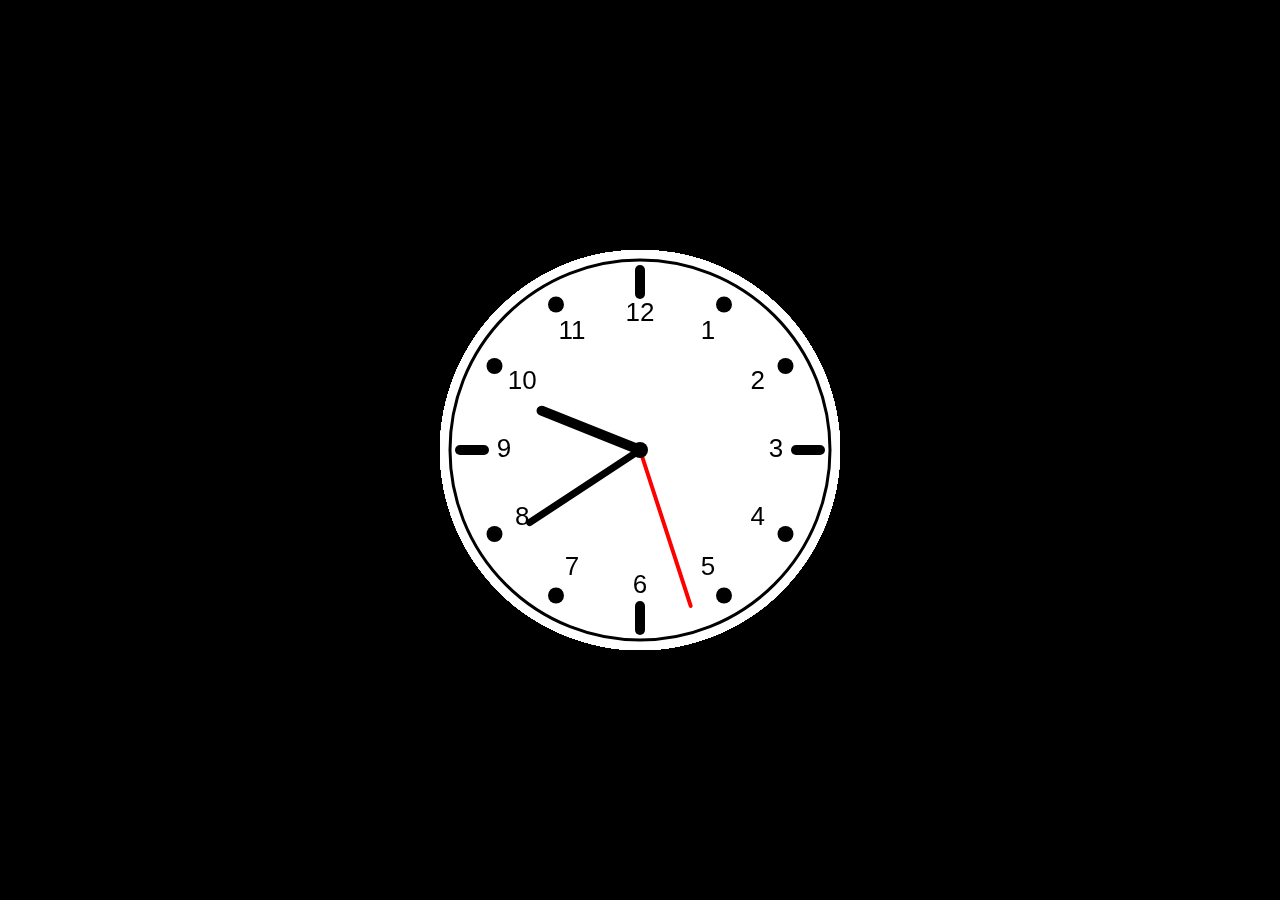
<file: AnalogClock/index.html>
<!DOCTYPE html>
<html lang="en">
<style>
    body {
        margin: 0;
        overflow: hidden;
    }
</style>

<head>
</head>

<body>
    <canvas class="clock"></canvas>
    <script src="index.js"></script>
</body>

</html>
</file>
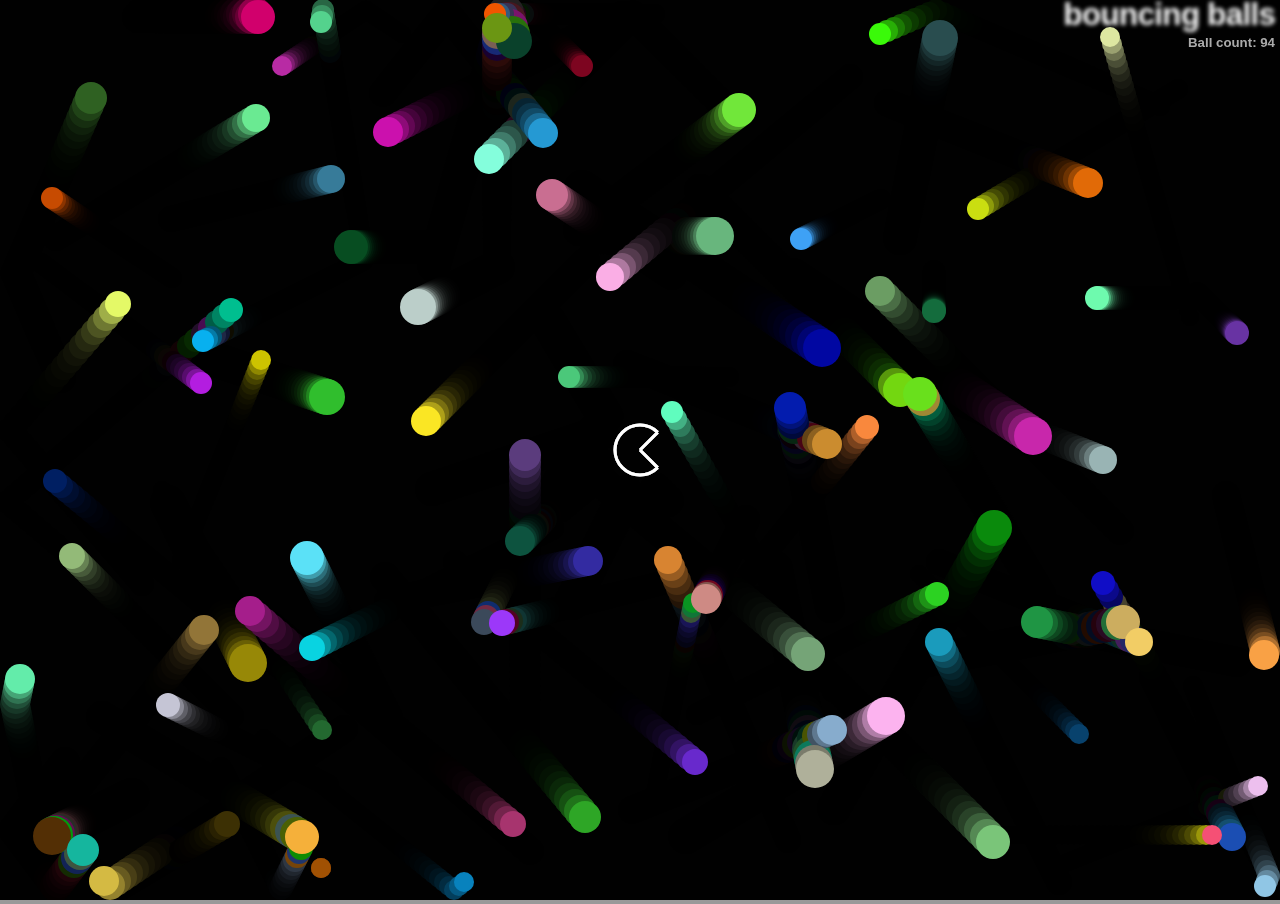
<file: BallGame/index.html>
<!DOCTYPE html>
<html>

<head>
  <meta charset="utf-8">
  <title>Bouncing balls</title>
  <link rel="stylesheet" href="style.css">
</head>

<body>
  <h1>bouncing balls</h1>
  <h5>Ball count: </h5>
  <canvas></canvas>
  <div class="messBox">
    <div class="reset">
    <p>You win!!!</p>
    <button>Play again</button>
    <p style="font-size: 12px;">*click button or press enter</p>
    </div>
  </div>
 
  <script src="main.js"></script>
</body>

</html>
</file>
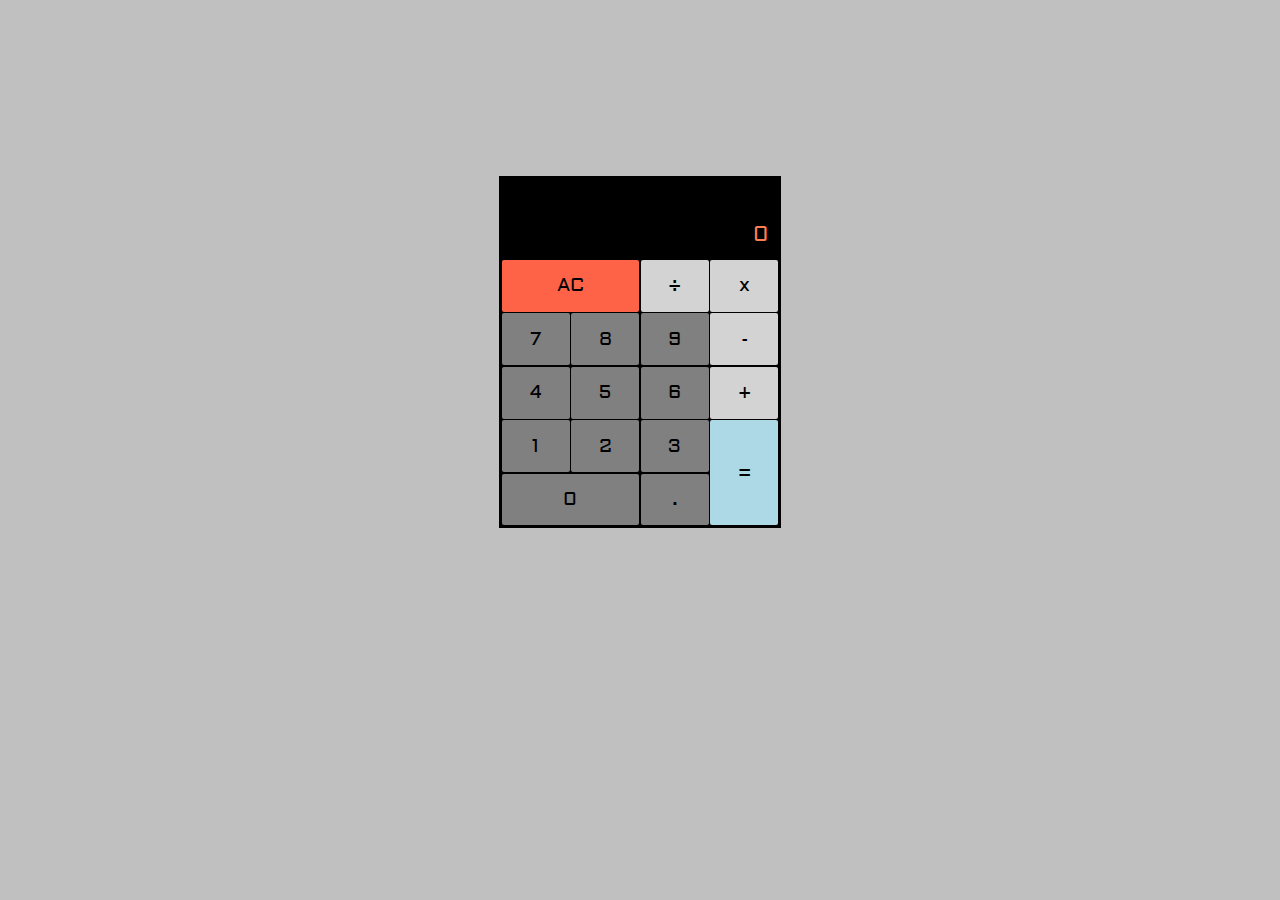
<file: Calculator/index.html>
<!DOCTYPE html>
<html lang="en">
<head>
    <meta charset="UTF-8">
    <meta name="viewport" content="width=device-width, initial-scale=1.0">
    <title>Document</title>
    <link rel="stylesheet" href="css.css" />
    <script src = "js.js" defer></script>
</head>
<body>
    <div class="container">
        <div class="result-container">
          <div class="input"></div>
          <div class="ans">0</div>
        </div>
        <div class="wrapper">
          <button class="item ac" value='AC'>AC</button>
          <button class="item div opeColor" value='/'>&#247;</button>
          <button class="item mul opeColor" value='*'>x</button>
          <button class="item no7" value='7'>7</button>
          <button class="item no8" value='8'>8</button>
          <button class="item no9" value='9'>9</button>
          <button class="item min opeColor" value='-'>-</button>
          <button class="item no4" value='4'>4</button>
          <button class="item no5" value='5'>5</button>
          <button class="item no6" value='6'>6</button>
          <button class="item plu opeColor" value='+'>+</button>
          <button class="item no1" value='1'>1</button>
          <button class="item no2" value='2'>2</button>
          <button class="item no3" value='3'>3</button>
          <button class="item equ" value='='>=</button>
          <button class="item no0" value='0'>0</button>
          <button class="item dec" value='.'>.</button>
        </div>
      </div>
</body>
</html>
</file>
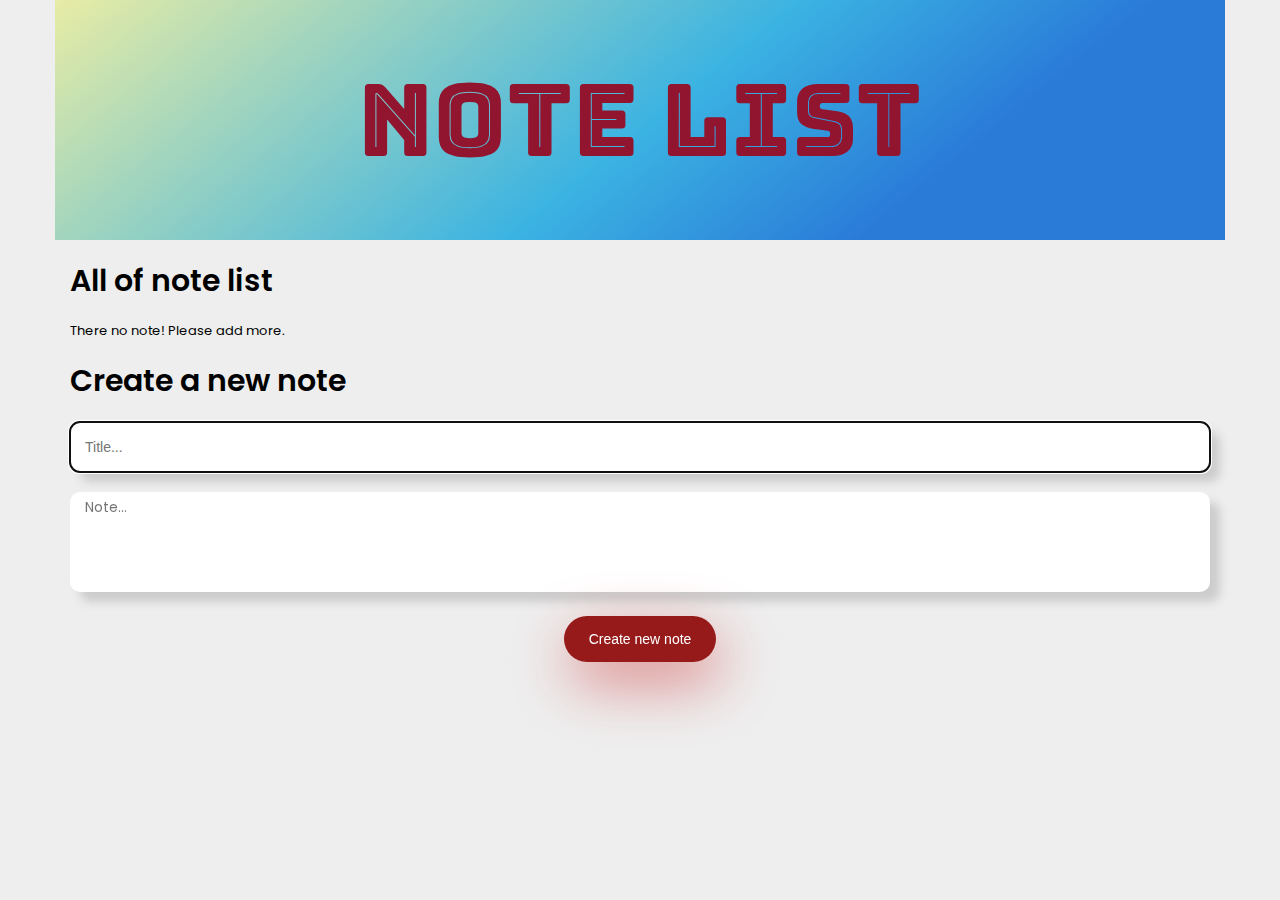
<file: Notelist/index.html>
<!DOCTYPE html>
<html lang="en">

<head>
  <meta charset="UTF-8">
  <meta name="viewport" content="width=device-width, initial-scale=1.0">
  <title>Note list</title>
  <link href="https://fonts.googleapis.com/css2?family=Poppins:ital,wght@0,400;0,700;1,400&display=swap"
    rel="stylesheet">
  <!-- font-family: 'Poppins', sans-serif; -->
  <link href="https://fonts.googleapis.com/css2?family=Bungee+Inline&display=swap" rel="stylesheet">
  <!-- font-family: 'Bungee Inline', cursive; -->
  <link rel="stylesheet" href="reset.css">
  <link href="style.css" rel="stylesheet">
  <!-- <script src="index-start.js" defer></script> -->
  <script src="index.js" defer></script>
</head>

<body>
  <div class="wrapper">
    <header class="header">
      <div class="container header__inner">
        <h1 class="header__title">NOTE LIST</h1>
      </div>
    </header>

    <main class="main">
      <div class="container">
        <div class="main__note">
          <h2 class="main__note__title">All of note list</h2>
          <ul class="note__list">
            <li class="note__item">
              <!-- <div class="note__store">
                <h3 class="note__heading">list 1</h3>
                <button class="note__dltBtn">Delete</button>
              </div>
              <p class="note__content">Finish this project</p> -->
            </li>
          </ul>
        </div>
        <div class="main__create">
          <h2 class="main__create__header">Create a new note</h2>
          <form class="form">
            <div class="form__title">
              <label for="title"></label>
              <input id="title" class="form__title--input" type="text" placeholder="Title..." required autofocus>
            </div>
            <div class="form__content">
              <label for="content"></label>
              <textarea id="content" class="form__content--input" type="text" placeholder="Note..." required></textarea>
            </div>
            <div class="form__btn">
              <button class="form__btn--modified">Create new note</button>
            </div>
          </form>
        </div>
      </div>
    </main>

    <!-- <footer class="footer">
      <div class="container">
        <div class="footer__content">
          <p>Copyright Liam's daddy</p>
        </div>
      </div>
    </footer> -->
  </div>

</body>

</html>
</file>
<file: BallGame/style.css>
html, body {
  margin: 0;
}
html {
  font-family: 'Helvetica Neue', Helvetica, Arial, sans-serif;
  height: 100%;
}
body {
  overflow: hidden;
  height: inherit;
  background-color: rgba(0, 0, 0, 0.4);
}
h1 {
  font-size: 2rem;
  letter-spacing: -1px;
  position: absolute;
  margin: 0;
  top: -4px;
  right: 5px;
  color: transparent;
  text-shadow: 0 0 4px white;
}
h5 {
  position: absolute;
  margin: 0;
  top: 35px;
  right: 5px;
  color: #aaa;
}
.messBox {
  display: none;
  background-color: grey;
  position: absolute;
  top: 50%;
  left: 50%;
  transform: translate(-50%,-50%);
}
.reset {
  position: relative;
  display: flex;
  flex-direction: column;
  align-items: center;
}
p {
  margin: 0;
  padding: 20px 50px;
  color: black;
}
button {
  padding: 15px;
  color: black;
  background-color: rgb(146, 146, 146);
}
button:hover {
  background-color: rgb(182, 182, 182);
  border: 1px solid rgb(59, 59, 196);
}
</file>
<file: Calculator/css.css>
@import url("https://fonts.googleapis.com/css?family=Orbitron&display=swap");
@import url("https://fonts.googleapis.com/css?family=Aldrich|Orbitron&display=swap");
:root {
  --ac: tomato;
  --equ: lightblue;
  --ope: lightgray;
  --num: gray;
  --input: white;
  --result: coral;
}
*,
*::before,
*::after {
  box-sizing: border-box;
  font-size: 1.1rem;
  font-family: "Aldrich", san-serif;
}
body {
  background-color: #c0c0c0;
}
.container {
  padding: 0.15rem;
  background-color: black;
  width: 16rem;
  height: 20rem;
  margin: 10rem auto;
  display: grid;
  grid-template-rows: 1.5fr 5fr;
  grid-gap: 0.1rem;
}
.result-container {
  border: 1px solid black;
  padding: 0.3rem 0.5rem;
  display: grid;
  grid-template-rows: 1fr 1fr;
  align-items: center;
  justify-items: end;
}
.input {
  font-size: 0.8rem;
  color: var(--input);
}
.ans {
  font-size: 1.2rem;
  color: var(--result);
}
.wrapper {
  display: grid;
  grid-template-columns: repeat(4, 1fr);
  grid-template-rows: repeat(5, 1fr);
  grid-gap: 0.1rem;
}
.item {
  border-radius: 2px;
  display: flex;
  justify-content: center;
  align-items: center;
  background-color: var(--num);
  border: none;
}
.item:hover {
  border: 1px solid white;
  color: white;
}
.ac {
  grid-area: 1/1/2/3;
  background-color: var(--ac);
}
.equ {
  grid-area: 4/4/6/5;
  background-color: var(--equ);
}
.no0 {
  grid-area: 5/1/6/3;
}
.opeColor {
  background-color: var(--ope);
}
</file>
<file: Notelist/style.css>
*,
*:after,
*:before {
  box-sizing: border-box;
}

html {
  font-family: sans-serif;
  font-size: 62.5%;
}

body {
  font-family: "Poppins", sans-serif;
  font-weight: 400;
  line-height: 1.4;
  background-color: #eeeeee;
}

.wrapper {
  max-width: 192rem;
  margin: 0 auto;
}

.container {
  max-width: 117rem;
  padding: 0 1.5rem;
  margin: 0 auto;
}

.header__inner {
  display: flex;
  align-items: center;
  justify-content: center;
  flex-wrap: wrap;
  flex-direction: row;
  background: linear-gradient(141deg, #e8eca5 0%, #3bb3e2 51%, #2a7bd8 75%);
  text-align: center;
}
.header__title {
  padding: 5rem 0;
  font-size: 10rem;
  font-family: "Bungee Inline", cursive;
  color: #921530;
}

.main__note {
  margin-top: 2rem;
}
.main__note__title {
  font-size: 3rem;
  font-weight: 600;
}
.main__create {
  margin: 2rem 0;
}
.main__create__header {
  font-size: 3rem;
  font-weight: 600;
}

.note__list {
  margin-top: 2rem;
}
.note__item {
  padding: 1.5rem 2rem;
  background-color: #eeeeee;
  border-radius: 1rem;
  margin-bottom: 2rem;
  box-shadow: 0.5rem 0.5rem 1.5rem 0 #a0a098;
  font-size: 1.3rem;
}
.note__item:last-child {
  margin-bottom: 0;
}
.note__store {
  display: flex;
  align-items: center;
  justify-content: space-between;
  flex-wrap: wrap;
  flex-direction: row;
  margin-bottom: 1.5rem;
}
.note__heading {
  font-size: 2.2rem;
  color: #aa5a18;
}
.note__content {
  font-size: 1.4rem;
  text-align: justify;
}
.note__dltBtn {
  cursor: pointer;
  border: none;
  border-radius: 3rem;
  background: #333333;
  font-size: 1rem;
  color: white;
  padding: 1rem 1.2rem;
  transition: 0.5s;
}
.note__dltBtn:hover {
  background-color: #bdbdbd;
  color: black;
}

.form__title {
  margin: 2rem 0;
}
.form__title--input {
  width: 100%;
  height: 5rem;
  font-size: 1.4rem;
  border: none;
  border-radius: 1rem;
  padding: 0.5rem 1.5rem;
  box-shadow: 1rem 1rem 1rem 0 #cccccc;
}
.form__content {
  margin-bottom: 2rem;
}
.form__content--input {
  width: 100%;
  height: 10rem;
  resize: none;
  font-family: "Poppins", sans-serif;
  font-size: 1.4rem;
  border: none;
  border-radius: 1rem;
  padding: 0.5rem 1.5rem;
  box-shadow: 1rem 1rem 1rem 0 #cccccc;
}
.form__btn {
  display: flex;
  align-items: center;
  justify-content: center;
  flex-wrap: wrap;
  flex-direction: column;
}
.form__btn--modified {
  cursor: pointer;
  border: none;
  border-radius: 3rem;
  background: #971a1a;
  font-size: 1.4rem;
  color: white;
  padding: 1.5rem 2.5rem;
  box-shadow: 0.5rem 2rem 6rem 0 #da8080;
  transition: 0.5s;
}
.form__btn--modified:hover {
  background-color: #d65d5d;
  color: white;
}

/*# sourceMappingURL=style.css.map */
</file>
